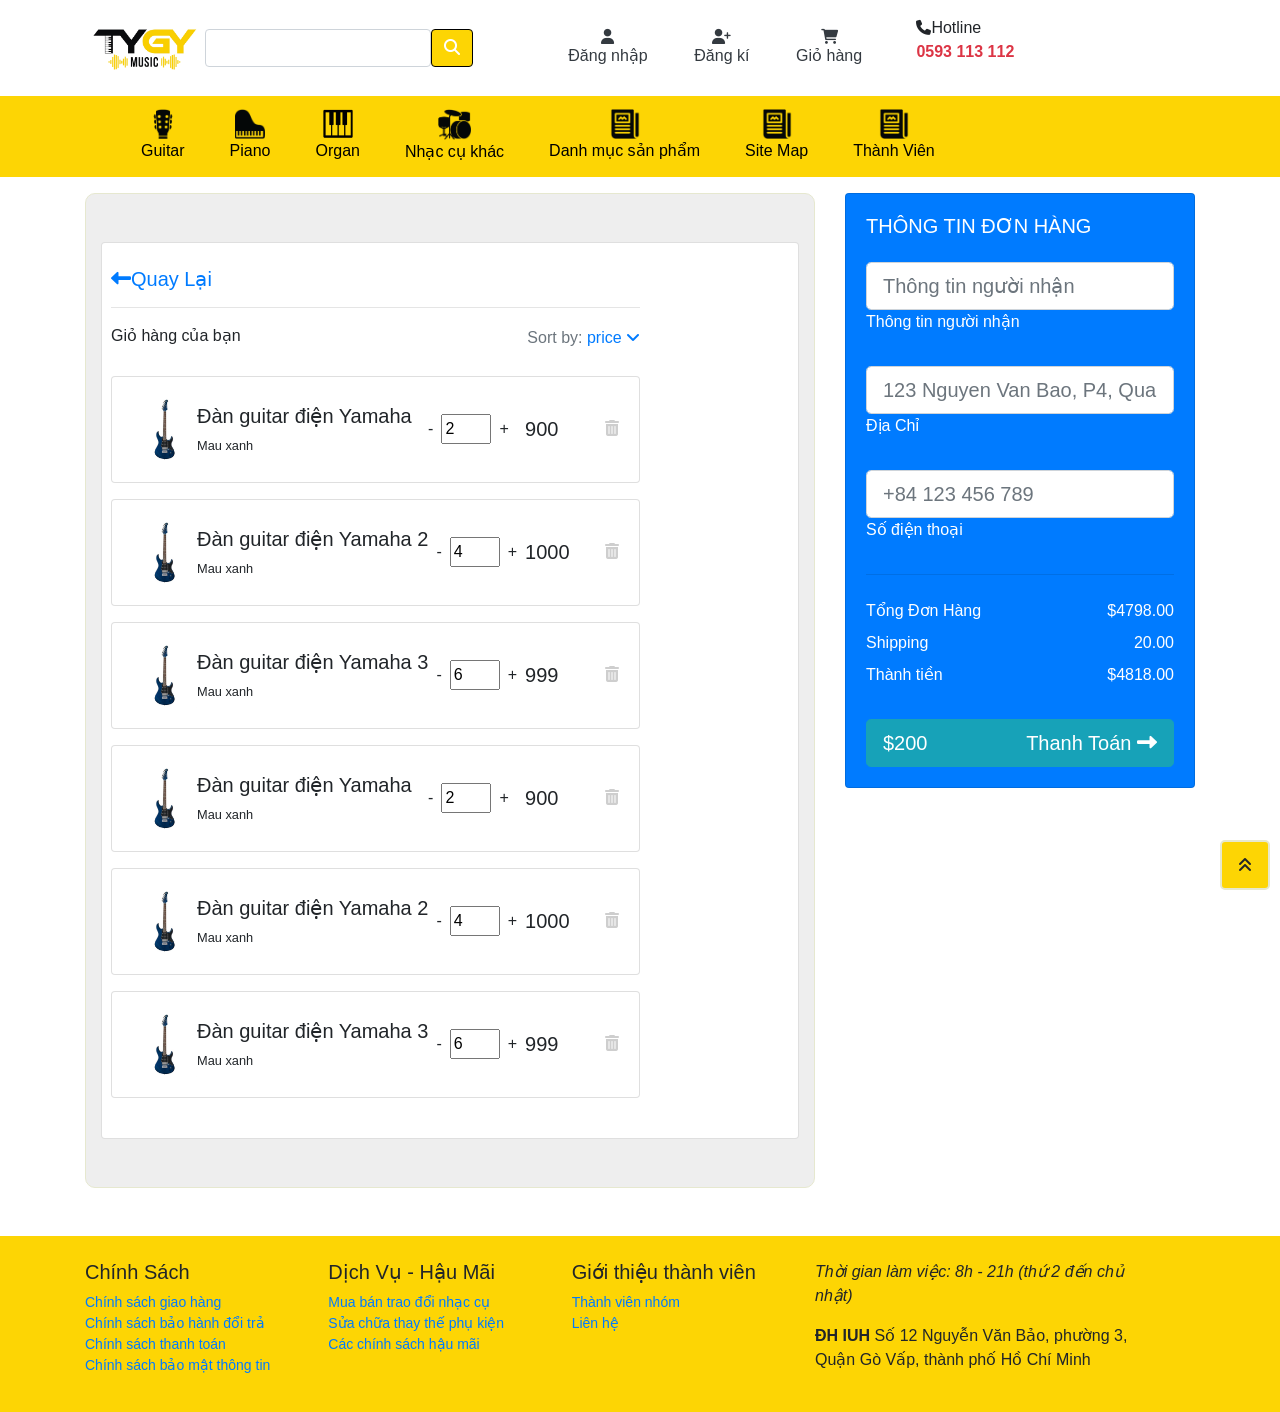
<file: html/Cart.html>
<!doctype html>
<html lang="en">

<head>
  <title>Giỏ Hàng</title>
  <!-- Required meta tags -->
  <meta charset="utf-8">
  <meta name="viewport" content="width=device-width, initial-scale=1, shrink-to-fit=no">
  <link rel="stylesheet" href="../css/style.css">
  <link rel="stylesheet" href="../fontawesome-free-6.2.0-web/css/all.min.css">
  <link rel="stylesheet" href="../css/bootstrap.min.css">
  <link rel="stylesheet" href="../css/bootstrap.css.map">
  <link href="https://maxcdn.bootstrapcdn.com/font-awesome/4.3.0/css/font-awesome.min.css" rel="stylesheet" />
</head>

<body>
  <div class="go_to_top">
    <i class="fa-solid fa-angles-up"></i>
  </div>
  <div class="container">
    <div class="row">
      <div class="col-5 d-flex justify-content-start">
        <a href="index.html" class="logo "><img src="./../img/download.png" class="w-100 p-2 " alt=""></a>
        <form class="form-inline">
          <div class="form-group">
            <input type="search" name="" id="" class="form-control" placeholder="" aria-describedby="helpId">
            <button type="button" name="" id="" class="btn btn-primary search-btn"><i
                class="fa-solid fa-magnifying-glass"></i></button>
          </div>
        </form>
      </div>
      <div class="col-7 row">
        <div class="col-7 row justify-content-around">
          <a href="#" class="d-flex flex-column align-items-center justify-content-center py-2 px-1 text-dark login"><i
              class="fa-solid fa-user icon " data-toggle="modal" data-target="#loginModal"></i> Đăng
            nhập</a>
          <a href="register.html"
            class="d-flex flex-column align-items-center justify-content-center py-2 px-1 text-dark "><i
              class="fa-solid fa-user-plus icon"></i> Đăng kí</a>
          <a href="Cart.html"
            class="d-flex flex-column align-items-center justify-content-center py-2 px-1 text-dark "><i
              class="fa-solid fa-cart-shopping icon"></i> Giỏ hàng</a>
        </div>
        <div class="col-5">
          <p class=" p-3"><i class="fa-solid fa-phone icon"></i>Hotline <br> <a href="tel:0593113112"
              class="text-danger font-weight-bold">0593 113 112</a></p>
        </div>
      </div>
    </div>
  </div>
  <div class="container-fluid header  sticky-top">
		<div class="container">
			<nav class="navbar navbar-expand-sm " style="justify-content: flex-end;">
				<button class="navbar-toggler d-lg-none mr-0" type="button" data-toggle="collapse"
					data-target="#collapsibleNavId" aria-controls="collapsibleNavId" aria-expanded="false"
					aria-label="Toggle navigation"><i class="fa-solid fa-rectangle-list"></i></button>
				<div class="collapse navbar-collapse" id="collapsibleNavId">

					<ul class="menu navbar-nav justify-content-left">
						<li><a href="guitar.html"
								class="d-flex flex-column align-items-center justify-content-center menutop__link "><img
									src="./../img/guitar-icon-tygy.png" alt="" width="30px"> Guitar</a></li>
						<li><a href="guitar.html"
								class="d-flex flex-column align-items-center justify-content-center menutop__link"><img
									src="../img/piano-icon-tygy-1.png" alt="" width="30px"> Piano</a></li>
						<li><a href="products.html"
								class="d-flex flex-column align-items-center justify-content-center menutop__link"><img
									src="../img/organ-icon.png" alt="" width="30px"> Organ</a></li>
						<li><a href="products.html"
								class="d-flex flex-column align-items-center justify-content-center menutop__link"><img
									src="../img/drum-icon-tygy.png" alt="" width="33px"> Nhạc cụ khác</a></li>
						<li><a href="products.html"
								class="d-flex flex-column align-items-center justify-content-center menutop__link"><img
									src="../img/tin-tuc-icon-tygy-2.png" alt="" width="30px"> Danh mục sản phẩm</a></li>
						<li><a href="sitemap.html"
								class="d-flex flex-column align-items-center justify-content-center menutop__link"><img
									src="../img/tin-tuc-icon-tygy-2.png" alt="" width="30px">Site Map</a></li>
						<li><a href="introduce.html"
								class="d-flex flex-column align-items-center justify-content-center menutop__link"><img
									src="../img/tin-tuc-icon-tygy-2.png" alt="" width="30px">Thành Viên</a></li>
					</ul>

				</div>

			</nav>

		</div>
	</div>
  <div class="container">
    <div class="row mt-3">
      <div class="col-lg-8 col-md-6 col-xs-12 col-sm-12 ">
        <section class="h-100 h-custom" style="background-color: #eee;">
          <div class="container py-5 h-100">
            <div class="row d-flex justify-content-center align-items-center h-100">
              <div class="col">
                <div class="card">
                  <div class="card-body p-4">

                    <div class="row">
                      <div class="col-m-auto">
                        <h5 class="mb-3"><a href="detail.html" class="text-body"><i
                              class="fas fa-long-arrow-alt-left me-2"></i>Quay Lại</a></h5>
                        <hr>

                        <div class="d-flex justify-content-between align-items-center mb-4">
                          <div>
                            <p class="mb-1">Giỏ hàng của bạn</p>
                          </div>
                          <div>
                            <p class="mb-0"><span class="text-muted">Sort by:</span> <a href="#!"
                                class="text-body">price <i class="fas fa-angle-down mt-1"></i></a></p>
                          </div>
                        </div>
                        <div class="cart-main">

                        </div>
                        <!-- <div class="card mb-3">
                                    <div class="card-body">
                                      <div class="d-flex justify-content-between">
                                        <div class="d-flex flex-row align-items-center">
                                          <div>
                                            <img
                                              src="../img/dan_guitar_dien_yamaha_pac612viifm_xanhx500x500x4.jpg"
                                              class="img-fluid rounded-3" alt="Shopping item" style="width: 65px;">
                                          </div>
                                          <div class="ms-3">
                                            <h5>Đàn guitar điện Yamaha</h5>
                                            <p class="small mb-0">Màu xanh</p>
                                          </div>
                                        </div>
                                        <div class="d-flex flex-row align-items-center" >
                                          <div class="px-2 btn_sub " style="cursor: pointer;">-</div> 
                                           <input class="fw-normal mb-0 " type="number" min="0"  id="quality" value="2" style="width: 50px;"/>
                                           <div class="px-2 btn_add" style="cursor: pointer;">+</div>
                                         </div>
                                        <div class="d-flex flex-row align-items-center">
                                         
                                          <div style="width: 80px;">
                                            <h5 class="mb-0" id="giasp1">900</h5>
                                          </div>
                                          <a href="#!" style="color: #cecece;"><i class="fas fa-trash-alt"></i></a>
                                        </div>
                                      </div>
                                    </div>
                                  </div>
                                  <div class="card mb-3">
                                    <div class="card-body">
                                      <div class="d-flex justify-content-between">
                                        <div class="d-flex flex-row align-items-center">
                                          <div>
                                            <img
                                              src="../img/dan_guitar_dien_yamaha_pac612viifm_xanhx500x500x4.jpg"
                                              class="img-fluid rounded-3" alt="Shopping item" style="width: 65px;">
                                          </div>
                                          <div class="ms-3">
                                            <h5>Đàn guitar điện Yamaha</h5>
                                            <p class="small mb-0">Màu xanh</p>
                                          </div>
                                        </div>
                                        <div class="d-flex flex-row align-items-center" >
                                          <div class="px-2 btn_sub " style="cursor: pointer;">-</div> 
                                           <input class="fw-normal mb-0 " type="number" value="2" style="width: 50px;"/>
                                           <div class="px-2 btn_add" style="cursor: pointer;">+</div>
                                         </div>
                                        <div class="d-flex flex-row align-items-center">
                                         
                                          <div style="width: 80px;">
                                            <h5 class="mb-0">$900</h5>
                                          </div>
                                          <a href="#!" style="color: #cecece;"><i class="fas fa-trash-alt"></i></a>
                                        </div>
                                      </div>
                                    </div>
                                  </div>
                                  <div class="card mb-3">
                                    <div class="card-body">
                                      <div class="d-flex justify-content-between">
                                        <div class="d-flex flex-row align-items-center">
                                          <div>
                                            <img
                                              src="../img/dan_guitar_dien_yamaha_pac612viifm_xanhx500x500x4.jpg"
                                              class="img-fluid rounded-3" alt="Shopping item" style="width: 65px;">
                                          </div>
                                          <div class="ms-3">
                                            <h5>Đàn guitar điện Yamaha</h5>
                                            <p class="small mb-0">Màu xanh</p>
                                          </div>
                                        </div>
                                        <div class="d-flex flex-row align-items-center" >
                                          <div class="px-2 btn_sub " style="cursor: pointer;">-</div> 
                                           <input class="fw-normal mb-0 " type="number" value="2" style="width: 50px;"/>
                                           <div class="px-2 btn_add" style="cursor: pointer;">+</div>
                                         </div>
                                        <div class="d-flex flex-row align-items-center">
                                         
                                          <div style="width: 80px;">
                                            <h5 class="mb-0">$900</h5>
                                          </div>
                                          <a href="#!" style="color: #cecece;"><i class="fas fa-trash-alt"></i></a>
                                        </div>
                                      </div>
                                    </div>
                                  </div> -->


                        <!-- <div class="card mb-3">
                                    <div class="card-body">
                                      <div class="d-flex justify-content-between">
                                        <div class="d-flex flex-row align-items-center">
                                          <div>
                                            <img
                                              src="../img/dan_guitar_acosutic_lv220x500x500x4.jpg"
                                              class="img-fluid rounded-3" alt="Shopping item" style="width: 65px;">
                                          </div>
                                          <div class="ms-3">
                                            <h5>Đàn Guitar Acoustic</h5>
                                            <p class="small mb-0">Mặt thông, Gỗ nguyên tấm, dáng A</p>
                                          </div>
                                        </div>
                                        <div class="d-flex flex-row align-items-center">
                                          <div style="width: 50px;">
                                            <h5 class="fw-normal mb-0">2</h5>
                                          </div>
                                          <div style="width: 80px;">
                                            <h5 class="mb-0">$900</h5>
                                          </div>
                                          <a href="#!" style="color: #cecece;"><i class="fas fa-trash-alt"></i></a>
                                        </div>
                                      </div>
                                    </div>
                                  </div>
                  
                                  <div class="card mb-3">
                                    <div class="card-body">
                                      <div class="d-flex justify-content-between">
                                        <div class="d-flex flex-row align-items-center">
                                          <div>
                                            <img
                                              src="../img/guitar_dien_yamaha_pac212vqm_sunburstx500x500x4.jpg"
                                              class="img-fluid rounded-3" alt="Shopping item" style="width: 65px;">
                                          </div>
                                          <div class="ms-3">
                                            <h5>Guitar điện Yamaha VPM</h5>
                                            <p class="small mb-0">Onyx Black</p>
                                          </div>
                                        </div>
                                        <div class="d-flex flex-row align-items-center">
                                          <div style="width: 50px;">
                                            <h5 class="fw-normal mb-0">1</h5>
                                          </div>
                                          <div style="width: 80px;">
                                            <h5 class="mb-0">$1199</h5>
                                          </div>
                                          <a href="#!" style="color: #cecece;"><i class="fas fa-trash-alt"></i></a>
                                        </div>
                                      </div>
                                    </div>
                                  </div> -->
                      </div>
                    </div>
                  </div>
                </div>
              </div>
            </div>
        </section>
      </div>
      <div class="col-lg-4 col-md-6 col-xs-12 col-sm-12">
        <div class="card bg-primary text-white rounded-3">
          <div class="card-body">
            <div class="d-flex justify-content-between align-items-center mb-4">
              <h5 class="mb-0 ">THÔNG TIN ĐƠN HÀNG</h5>
            </div>
            <form class="mt-4">
              <div class="form-outline form-white mb-4">
                <input type="text" id="typeText" class="form-control form-control-lg" siez="17"
                  placeholder="Thông tin người nhận" minlength="19" maxlength="19" />
                <label class="form-label" for="typeText">Thông tin người nhận</label>
              </div>


              <div class="form-outline form-white mb-4">
                <input type="text" id="typeName" class="form-control form-control-lg" siez="17"
                  placeholder="123 Nguyen Van Bao, P4, Quan Go Vap, Tp.HCM" />
                <label class="form-label" for="address">Địa Chỉ</label>
              </div>

              <div class="form-outline form-white mb-4">
                <input type="text" id="typeText" class="form-control form-control-lg" siez="17"
                  placeholder="+84 123 456 789" minlength="19" maxlength="19" />
                <label class="form-label" for="typeText">Số điện thoại</label>
              </div>




            </form>

            <hr class="my-4">

            <div class="d-flex justify-content-between">
              <p class="mb-2 ">Tổng Đơn Hàng</p>
              <p class="mb-2 sub_total">$4798.00</p>
            </div>

            <div class="d-flex justify-content-between">
              <p class="mb-2">Shipping</p>
              <p class="mb-2">20.00</p>
            </div>

            <div class="d-flex justify-content-between mb-4">
              <p class="mb-2">Thành tiền</p>
              <p class="mb-2 total">$4818.00</p>
            </div>

            <button type="button" class="btn btn-info btn-block btn-lg">
              <div class="d-flex justify-content-between">
                <span class="total" >$200</span>
                <span>Thanh Toán <i class="fas fa-long-arrow-alt-right ms-2"></i></span>
              </div>
            </button>

          </div>
        </div>
      </div>

    </div>
  </div>
  </div>
  <footer class="container-fluid mt-5">
    <div class="container">
      <div class=" row py-4">
        <div class="col-md-8 col-sm-12 col-xs-12 row">
          <div class="col-md-4 col-xs-12 col-sm-12 text-ft ">
            <h5>Chính Sách </h5>
            <a href="#">Chính sách giao hàng</a> <br>
            <a href="#">Chính sách bảo hành đổi trả</a> <br>
            <a href="#">Chính sách thanh toán</a> <br>
            <a href="#">Chính sách bảo mật thông tin</a>

          </div>
          <div class="col-md-4 col-xs-12 col-sm-12 text-ft">
            <h5> Dịch Vụ - Hậu Mãi</h5>
            <a href="#">Mua bán trao đổi nhạc cụ</a> <br>
            <a href="#">Sửa chữa thay thế phụ kiện</a> <br>
            <a href="#">Các chính sách hậu mãi</a> <br>

          </div>
          <div class="col-md-4 col-xs-12 col-sm-12 text-ft">
            <h5> Giới thiệu thành viên</h5>
            <a href="#">Thành viên nhóm</a> <br>
            <a href="#">Liên hệ</a> <br>


          </div>
        </div>
        <div class="col-md-4 col-xs-12 col-sm-12">
          <div>
            <p> <i>Thời gian làm việc: 8h - 21h (thứ 2 đến chủ nhật)</i></p>
            <p> <b>ĐH IUH</b> Số 12 Nguyễn Văn Bảo, phường 3, Quận Gò Vấp, thành phố Hồ Chí Minh</p>

          </div>

        </div>
      </div>
    </div>
  </footer>

</body>
<script src="../js/jquery-3.6.1.min.js"></script>
<script src="../js/bootstrap.min.js"></script>
<script src="./../js/index.js"></script>

<script>

  $(document).ready(function () {
    $('.login').click((e) => {
      $('#loginModal').modal('show');
    })
    var cart = $('.cart-main')
    const loadCart = function () {
      const carts = JSON.parse(localStorage.getItem('carts'))
      cart.html(
      carts.map((c) => {
        return `
                <div class="card mb-3">
                  <div class="card-body">
                    <div class="d-flex justify-content-between">
                      <div class="d-flex flex-row align-items-center">
                        <div>
                          <img
                            src="${c.product.url}"
                            class="img-fluid rounded-3" alt="Shopping item" style="width: 65px;">
                        </div>
                        <div class="ms-3">
                          <h5>${c.product.name}</h5>
                          <p class="small mb-0">${c.product.category}</p>
                        </div>
                      </div>
                      <div class="d-flex flex-row align-items-center" >
                        <div class="px-2 btn_sub " style="cursor: pointer;" onClick="sub_quantity(this)">-</div> 
                          <input class="fw-normal mb-0 " type="number" min="0" data-id=${c.id}  id="quality" value="${c.quantity}" style="width: 50px;"/>
                          <div class="px-2 btn_add" style="cursor: pointer;" onClick="add_quantity(this)">+</div>
                        </div>
                      <div class="d-flex flex-row align-items-center">
                        
                        <div style="width: 80px;">
                          <h5 class="mb-0" id="giasp1">${c.product.price}</h5>
                        </div>
                        <a href="#!" style="color: #cecece;"><i class="fas fa-trash-alt delete"  onClick="deleteItem(${c.id});"></i></a>
                      </div>
                    </div>
                  </div>
                </div>
              `
      })
    )
    }
    loadCart()
  });
  
</script>


</html>
</file>
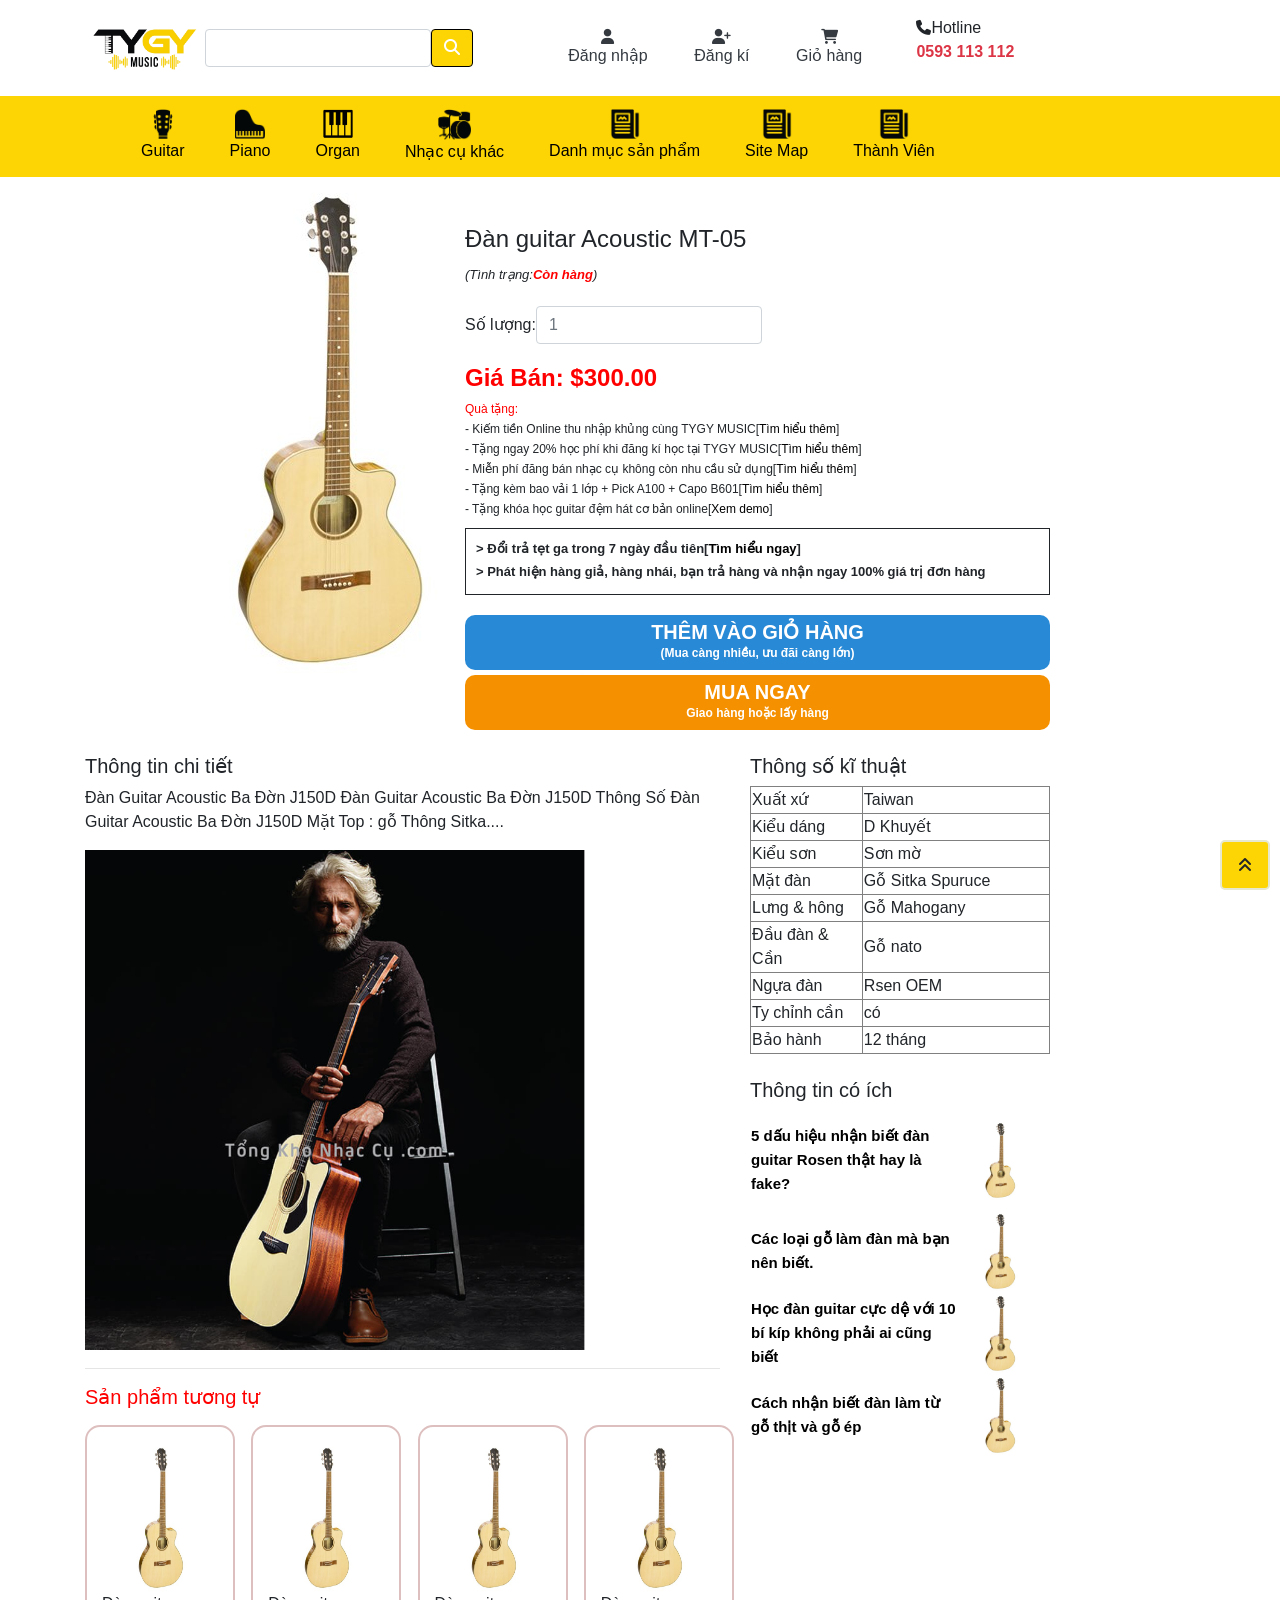
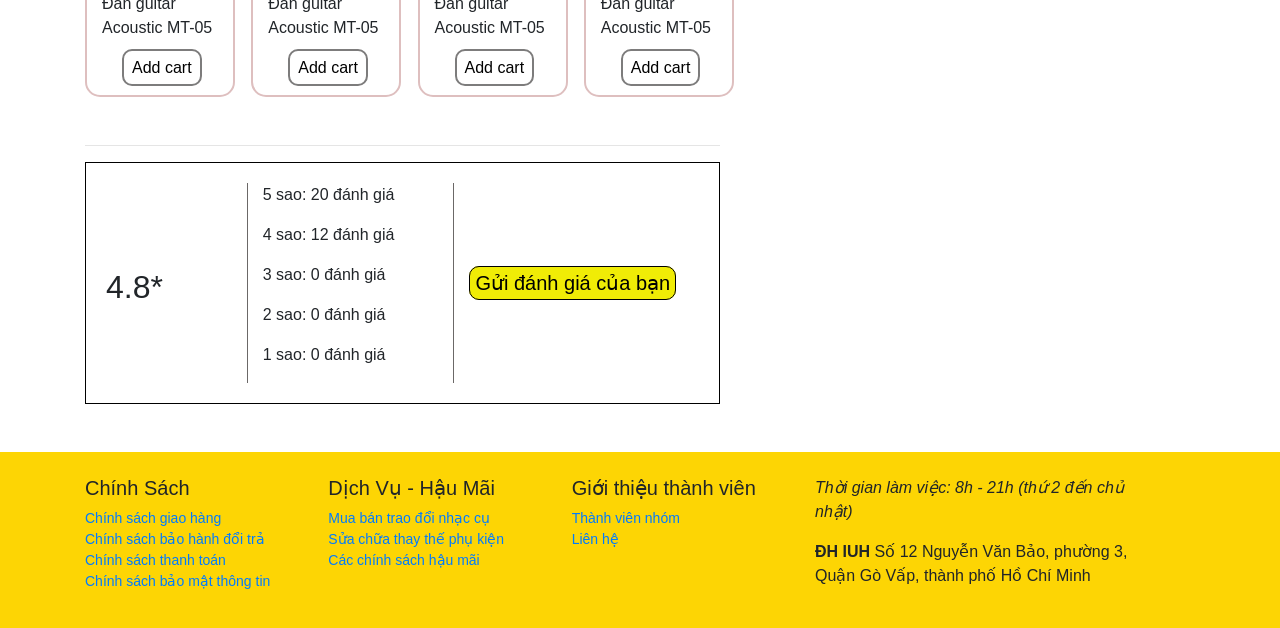
<file: html/detail.html>
<!DOCTYPE html>
<html lang="en">

<head>
    <meta charset="UTF-8">
    <meta http-equiv="X-UA-Compatible" content="IE=edge">
    <meta name="viewport" content="width=device-width, initial-scale=1.0">
    <title>chi tiết sản phẩm</title>
    <link rel="stylesheet" href="../css/style.css">
    <link rel="stylesheet" href="../fontawesome-free-6.2.0-web/css/all.min.css">
    <link rel="stylesheet" href="../css/bootstrap.min.css">
    <link rel="stylesheet" href="../css/bootstrap.css.map">
    <link rel="stylesheet" href="../css/detail.css">
    <link href="https://maxcdn.bootstrapcdn.com/font-awesome/4.3.0/css/font-awesome.min.css" rel="stylesheet" />
</head>

<body>
    <div class="go_to_top">
        <i class="fa-solid fa-angles-up"></i>
    </div>
    <div class="container">
        <div class="row">
            <div class="col-5 d-flex justify-content-start">
                <a href="index.html" class="logo "><img src="./../img/download.png" class="w-100 p-2 " alt=""></a>
                <form class="form-inline">
                    <div class="form-group">
                        <input type="search" name="" id="" class="form-control" placeholder=""
                            aria-describedby="helpId">
                        <button type="button" name="" id="" class="btn btn-primary search-btn"><i
                                class="fa-solid fa-magnifying-glass"></i></button>
                    </div>
                </form>
            </div>
            <div class="col-7 row">
                <div class="col-7 row justify-content-around">
                    <a href="#"
                        class="d-flex flex-column align-items-center justify-content-center py-2 px-1 text-dark login"><i
                            class="fa-solid fa-user icon " data-toggle="modal" data-target="#loginModal"></i> Đăng
                        nhập</a>
                    <a href="register.html"
                        class="d-flex flex-column align-items-center justify-content-center py-2 px-1 text-dark "><i
                            class="fa-solid fa-user-plus icon"></i> Đăng kí</a>
                    <a href="Cart.html"
                        class="d-flex flex-column align-items-center justify-content-center py-2 px-1 text-dark "><i
                            class="fa-solid fa-cart-shopping icon"></i> Giỏ hàng</a>
                </div>
                <div class="col-5">
                    <p class=" p-3"><i class="fa-solid fa-phone icon"></i>Hotline <br> <a href="tel:0593113112"
                            class="text-danger font-weight-bold">0593 113 112</a></p>
                </div>
            </div>
        </div>
    </div>
    <div class="container-fluid header  sticky-top">
		<div class="container">
			<nav class="navbar navbar-expand-sm " style="justify-content: flex-end;">
				<button class="navbar-toggler d-lg-none mr-0" type="button" data-toggle="collapse"
					data-target="#collapsibleNavId" aria-controls="collapsibleNavId" aria-expanded="false"
					aria-label="Toggle navigation"><i class="fa-solid fa-rectangle-list"></i></button>
				<div class="collapse navbar-collapse" id="collapsibleNavId">

					<ul class="menu navbar-nav justify-content-left">
						<li><a href="guitar.html"
								class="d-flex flex-column align-items-center justify-content-center menutop__link "><img
									src="./../img/guitar-icon-tygy.png" alt="" width="30px"> Guitar</a></li>
						<li><a href="guitar.html"
								class="d-flex flex-column align-items-center justify-content-center menutop__link"><img
									src="../img/piano-icon-tygy-1.png" alt="" width="30px"> Piano</a></li>
						<li><a href="products.html"
								class="d-flex flex-column align-items-center justify-content-center menutop__link"><img
									src="../img/organ-icon.png" alt="" width="30px"> Organ</a></li>
						<li><a href="products.html"
								class="d-flex flex-column align-items-center justify-content-center menutop__link"><img
									src="../img/drum-icon-tygy.png" alt="" width="33px"> Nhạc cụ khác</a></li>
						<li><a href="products.html"
								class="d-flex flex-column align-items-center justify-content-center menutop__link"><img
									src="../img/tin-tuc-icon-tygy-2.png" alt="" width="30px"> Danh mục sản phẩm</a></li>
						<li><a href="sitemap.html"
								class="d-flex flex-column align-items-center justify-content-center menutop__link"><img
									src="../img/tin-tuc-icon-tygy-2.png" alt="" width="30px">Site Map</a></li>
						<li><a href="introduce.html"
								class="d-flex flex-column align-items-center justify-content-center menutop__link"><img
									src="../img/tin-tuc-icon-tygy-2.png" alt="" width="30px">Thành Viên</a></li>
					</ul>

				</div>

			</nav>

		</div>
	</div>
    <div class="container">
        <div class="row">
            <div class="col-lg-4 col-md-6 col-xs-12">
                <img src="../img/dan_guitar_acosutic_lv220x500x500x4.jpg" alt="" />
            </div>
            <div class="col-8"><br><br>
                <h4>Đàn guitar Acoustic MT-05</h4>
                <i style="font-size: small;">(Tình trạng:<b style="color:red;">Còn hàng</b>)</i>
                <form class="form-inline" id="SL">
                    <div class="form-group">
                        <label for="txtSL">Số lượng:</label>
                        <input type="number" name="" placeholder="1" id="txtSL" class="form-control" placeholder=""
                            aria-describedby="helpId">
                    </div>
                </form>
                <h4><b style="color:red;">Giá Bán: $300.00</b></h4>
                <div class="gift">
                    <p style="color:red;">Quà tặng:</p>
                    <p>- Kiếm tiền Online thu nhập khủng cùng TYGY MUSIC[<a href="#">Tìm hiểu thêm</a>]</p>
                    <p>- Tặng ngay 20% học phí khi đăng kí học tại TYGY MUSIC[<a href="#">Tìm hiểu thêm</a>]</p>
                    <p>- Miễn phí đăng bán nhạc cụ không còn nhu cầu sử dụng[<a href="#">Tìm hiểu thêm</a>]</p>
                    <p>- Tặng kèm bao vải 1 lớp + Pick A100 + Capo B601[<a href="#">Tìm hiểu thêm</a>]</p>
                    <p>- Tặng khóa học guitar đệm hát cơ bản online[<a href="#">Xem demo</a>]</p>
                </div>
                <div class="doitra">
                    <p>> Đổi trả tẹt ga trong 7 ngày đầu tiên[<a href="#">Tìm hiểu ngay</a>]</p>
                    <p>> Phát hiện hàng giả, hàng nhái, bạn trả hàng và nhận ngay 100% giá trị đơn hàng</p>
                </div>
               <a href="Cart.html">
                <div class="button">
                    <button class="addcart" type="button">
                        <h5>THÊM VÀO GIỎ HÀNG</h5>
                        <p>(Mua càng nhiều, ưu đãi càng lớn)</p>
                    </button>
               </a>
                <a href="Cart.html">
                    <button type="submit" class="buyproduct">
                        <h5>MUA NGAY</h5>
                        <p>Giao hàng hoặc lấy hàng</p>
                    </button>
                </a>
                </div>
            </div>
        </div><br>
        <div class="row">
            <div class="col-7">
                <div class="infodetail">
                    <h5>Thông tin chi tiết</h5>
                    <p>Đàn Guitar Acoustic Ba Đờn J150D Đàn Guitar Acoustic Ba Đờn J150D Thông Số Đàn Guitar Acoustic Ba
                        Đờn J150D Mặt Top : gỗ Thông Sitka....</p>
                    <img src="../img/detail.PNG" alt="" width="500px">
                </div>

                <hr>
                <div class="productss">
                    <h5 style="color: red;">Sản phẩm tương tự</h5>
                    <div class="row">
                        <div class="col-3 my-2">
                            <div class="product-title">
                                <img src="../img/dan_guitar_acosutic_lv220x500x500x4.jpg" alt="" height="150px" ;
                                    width="120px">
                                <p>Đàn guitar Acoustic MT-05</p>
                                <a href="#" class="addcart">Add cart</a>
                            </div>
                        </div>
                        <div class="col-3 my-2">
                            <div class="product-title">
                                <img src="../img/dan_guitar_acosutic_lv220x500x500x4.jpg" alt="" height="150px" ;
                                    width="120px">
                                <p>Đàn guitar Acoustic MT-05</p>
                                <a href="#" class="addcart">Add cart</a>
                            </div>
                        </div>
                        <div class="col-3 my-2">
                            <div class="product-title">
                                <img src="../img/dan_guitar_acosutic_lv220x500x500x4.jpg" alt="" height="150px" ;
                                    width="120px">
                                <p>Đàn guitar Acoustic MT-05</p>
                                <a href="#" class="addcart">Add cart</a>
                            </div>
                        </div>
                        <div class="col-3 my-2">
                            <div class="product-title">
                                <img src="../img/dan_guitar_acosutic_lv220x500x500x4.jpg" alt="" height="150px" ;
                                    width="120px">
                                <p>Đàn guitar Acoustic MT-05</p>
                                <a href="#" class="addcart">Add cart</a>
                            </div>
                        </div>
                    </div>
                </div><br>
                <hr>
                <div class="vote container">
                    <div class="row">
                        <div class="col-3">
                            <h2>4.8*</h2>
                        </div>
                        <div class="col-4">
                            <p>5 sao: 20 đánh giá</p>
                            <p>4 sao: 12 đánh giá</p>
                            <p>3 sao: 0 đánh giá</p>
                            <p>2 sao: 0 đánh giá</p>
                            <p>1 sao: 0 đánh giá</p>
                        </div>
                        <div class="col-5">
                            <a href="#">Gửi đánh giá của bạn</a>
                        </div>
                    </div>
                </div>
            </div>
            <div class="col-5">
                <div class="infosystem">
                    <h5>Thông số kĩ thuật</h5>
                    <table width="300px;" border="1" ;>
                        <tr>
                            <td width="120px" ;>Xuất xứ</td>
                            <td width="200px" ;>Taiwan</td>
                        </tr>
                        <tr>
                            <td>Kiểu dáng</td>
                            <td>D Khuyết</td>
                        </tr>
                        <tr>
                            <td>Kiểu sơn</td>
                            <td>Sơn mờ</td>
                        </tr>
                        <tr>
                            <td>Mặt đàn</td>
                            <td>Gỗ Sitka Spuruce</td>
                        </tr>
                        <tr>
                            <td>Lưng &amp; hông</td>
                            <td>Gỗ Mahogany</td>
                        </tr>
                        <tr>
                            <td>Đầu đàn &amp; Cần</td>
                            <td>Gỗ nato</td>
                        </tr>
                        <tr>
                            <td>Ngựa đàn</td>
                            <td>Rsen OEM</td>
                        </tr>
                        <tr>
                            <td>Ty chỉnh cần</td>
                            <td>có</td>
                        </tr>
                        <tr>
                            <td>Bảo hành</td>
                            <td>12 tháng</td>
                        </tr>
                    </table>
                </div>
                <br>
                <div class="usefullinfo">
                    <h5>Thông tin có ích</h5>
                    <table>
                        <tr height="100px">
                            <td width="210px"><a href="#">5 dấu hiệu nhận biết đàn guitar Rosen thật hay là fake?</a>
                            </td>
                            <td><img src="../img/dan_guitar_acosutic_lv220x500x500x4.jpg" alt="" height="80px"
                                    width="80px" /></td>
                        </tr>
                        <tr>
                            <td><a href="#">Các loại gỗ làm đàn mà bạn nên biết.</a></td>
                            <td><img src="../img/dan_guitar_acosutic_lv220x500x500x4.jpg" alt="" height="80px"
                                    width="80px" /></td>
                        </tr>
                        <tr>
                            <td><a href="#">Học đàn guitar cực dệ với 10 bí kíp không phải ai cũng biết</a></td>
                            <td><img src="../img/dan_guitar_acosutic_lv220x500x500x4.jpg" alt="" height="80px"
                                    width="80px" /></td>
                        </tr>
                        <tr>
                            <td><a href="#">Cách nhận biết đàn làm từ gỗ thịt và gỗ ép</a></td>
                            <td><img src="../img/dan_guitar_acosutic_lv220x500x500x4.jpg" alt="" height="80px"
                                    width="80px" /></td>
                        </tr>
                    </table>
                </div>
            </div>
        </div>

    </div>
    </div>
    <footer class="container-fluid mt-5">
        <div class="container">
            <div class=" row py-4">
                <div class="col-8 row">
                    <div class="col-4 text-ft ">
                        <h5>Chính Sách </h5>
                        <a href="#">Chính sách giao hàng</a> <br>
                        <a href="#">Chính sách bảo hành đổi trả</a> <br>
                        <a href="#">Chính sách thanh toán</a> <br>
                        <a href="#">Chính sách bảo mật thông tin</a>

                    </div>
                    <div class="col-4 text-ft">
                        <h5> Dịch Vụ - Hậu Mãi</h5>
                        <a href="#">Mua bán trao đổi nhạc cụ</a> <br>
                        <a href="#">Sửa chữa thay thế phụ kiện</a> <br>
                        <a href="#">Các chính sách hậu mãi</a> <br>

                    </div>
                    <div class="col-4 text-ft">
                        <h5> Giới thiệu thành viên</h5>
                        <a href="#">Thành viên nhóm</a> <br>
                        <a href="#">Liên hệ</a> <br>


                    </div>
                </div>
                <div class="col-4">
                    <div>
                        <p> <i>Thời gian làm việc: 8h - 21h (thứ 2 đến chủ nhật)</i></p>
                        <p> <b>ĐH IUH</b> Số 12 Nguyễn Văn Bảo, phường 3, Quận Gò Vấp, thành phố Hồ Chí Minh</p>

                    </div>

                </div>
            </div>
        </div>
    </footer>
</body>
<div class="modal fade" id="loginModal" tabindex="-1" role="dialog" aria-labelledby="exampleModalLabel"
    aria-hidden="true">
    <div class="modal-dialog modal-dialog-centered w-25" role="document">
        <div class="modal-content">
            <div class="modal-header border-bottom-0">
                <button type="button" class="close" data-dismiss="modal" aria-label="Close">
                    <span aria-hidden="true">&times;</span>
                </button>
            </div>
            <div class="modal-body">
                <div class="form-title text-center">
                    <h4>Login</h4>
                </div>
                <div class="d-flex flex-column text-center">
                    <form id="form_login">
                        <div class="form-group">
                            <input type="email" class="form-control" id="email1" placeholder="Your email address...">
                        </div>
                        <div class="form-group">
                            <input type="password" class="form-control" id="password1" placeholder="Your password...">
                        </div>
                        <button type="submit" class="btn btn-info btn-block btn-round">Login</button>
                    </form>

                    <div class="text-center text-muted delimiter">or use a social network</div>
                    <div class="d-flex justify-content-center social-buttons">
                        <button type="button" class="btn btn-secondary btn-round" data-toggle="tooltip"
                            data-placement="top" title="Twitter">
                            <i class="fab fa-twitter"></i>
                        </button>
                        <button type="button" class="btn btn-secondary btn-round" data-toggle="tooltip"
                            data-placement="top" title="Facebook">
                            <i class="fab fa-facebook"></i>
                        </button>
                        <button type="button" class="btn btn-secondary btn-round" data-toggle="tooltip"
                            data-placement="top" title="Linkedin">
                            <i class="fab fa-linkedin"></i>
                        </button>
                        </di>
                    </div>
                </div>
            </div>
            <div class="modal-footer d-flex justify-content-center">
                <div class="signup-section">Not a member yet? <a href="register.html" class="text-info"> Sign Up</a>.
                </div>
            </div>
        </div>
    </div>
</div>
<!-- Optional JavaScript -->
<!-- jQuery first, then Popper.js, then Bootstrap JS -->
<script src="../js/jquery-3.6.1.min.js"></script>
<script src="../js/bootstrap.min.js"></script>

<script>
    $(document).ready(function () {
        $('.login').click((e) => {
            $('#loginModal').modal('show');
        })
    });
</script>

<script src="../js/index.js"></script>

</html>
</file>
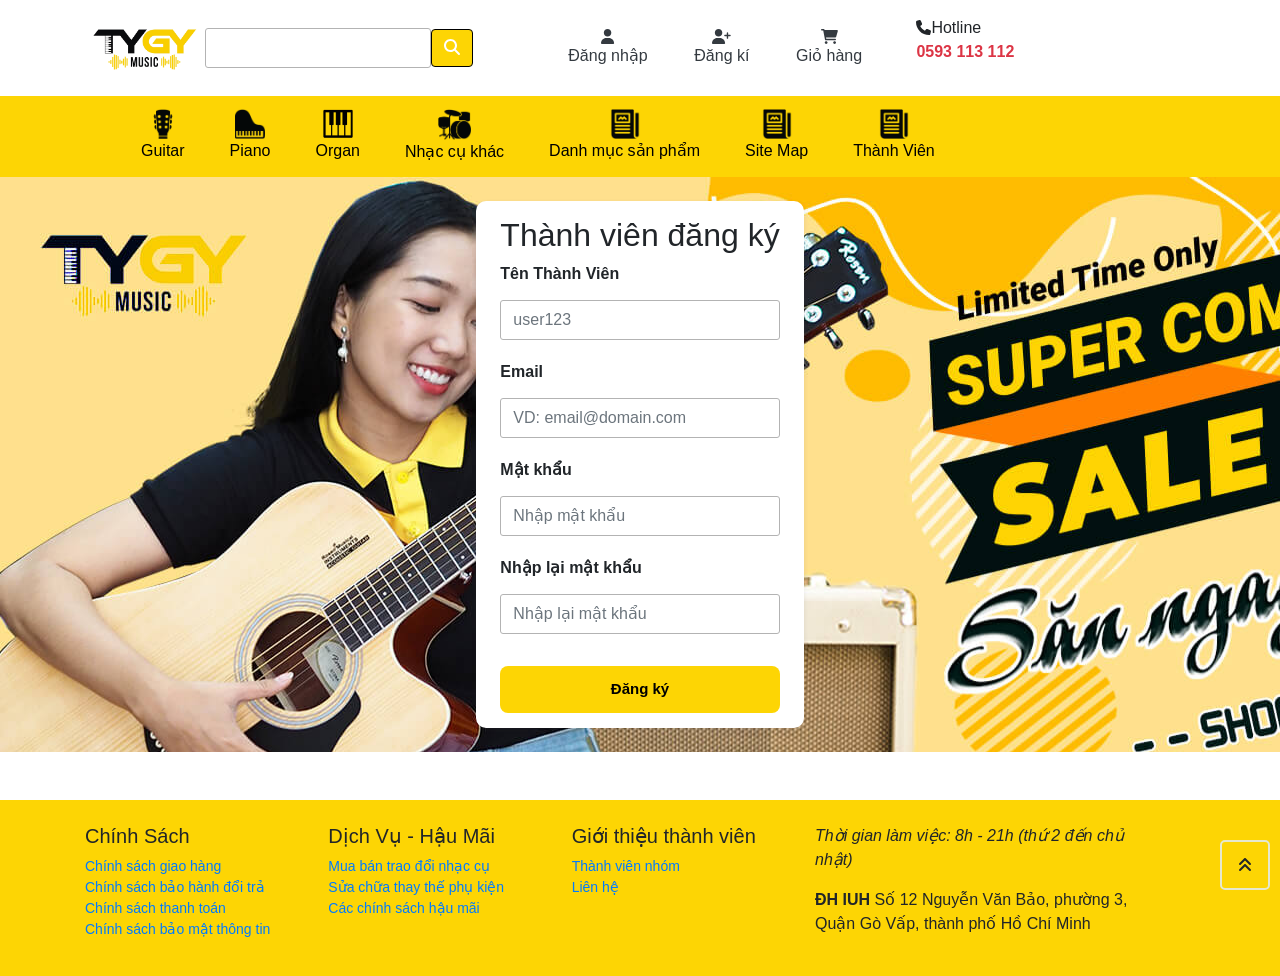
<file: html/register.html>
<!doctype html>
<html lang="en">

<head>
	<title>Đăng Kí</title>
	<!-- Required meta tags -->
	<meta charset="utf-8">
	<meta name="viewport" content="width=device-width, initial-scale=1, shrink-to-fit=no">
	<link rel="stylesheet" href="../css/style.css">
	<link rel="stylesheet" href="../fontawesome-free-6.2.0-web/css/all.min.css">
	<link rel="stylesheet" href="../css/bootstrap.min.css">
	<link rel="stylesheet" href="../css/bootstrap.css.map">
	<link href="https://maxcdn.bootstrapcdn.com/font-awesome/4.3.0/css/font-awesome.min.css" rel="stylesheet" />
	<link rel="stylesheet" href="../css/register.css">
	<!-- Bootstrap CSS -->
	<!-- <link rel="stylesheet" href="https://stackpath.bootstrapcdn.com/bootstrap/4.3.1/css/bootstrap.min.css"
		integrity="sha384-ggOyR0iXCbMQv3Xipma34MD+dH/1fQ784/j6cY/iJTQUOhcWr7x9JvoRxT2MZw1T" crossorigin="anonymous"> -->
</head>

<body style="position: relative;">
	<div class="go_to_top">
		<i class="fa-solid fa-angles-up"></i>
	</div>
	<div class="container">
		<div class="row">
			<div class="col-5 d-flex justify-content-start">
				<a href="index.html" class="logo "><img src="./../img/download.png" class="w-100 p-2 " alt=""></a>
				<form class="form-inline">
					<div class="form-group">
						<input type="search" name="" id="" class="form-control" placeholder=""
							aria-describedby="helpId">
						<button type="button" name="" id="" class="btn btn-primary search-btn"><i
								class="fa-solid fa-magnifying-glass"></i></button>
					</div>
				</form>
			</div>
			<div class="col-7 row">
				<div class="col-7 row justify-content-around">
					<a href="#"
						class="d-flex flex-column align-items-center justify-content-center py-2 px-1 text-dark login"><i
							class="fa-solid fa-user icon " data-toggle="modal" data-target="#loginModal"></i> Đăng
						nhập</a>
					<a href="register.html"
						class="d-flex flex-column align-items-center justify-content-center py-2 px-1 text-dark "><i
							class="fa-solid fa-user-plus icon"></i> Đăng kí</a>
					<a href="Cart.html"
						class="d-flex flex-column align-items-center justify-content-center py-2 px-1 text-dark "><i
							class="fa-solid fa-cart-shopping icon"></i> Giỏ hàng</a>
				</div>
				<div class="col-5">
					<p class=" p-3"><i class="fa-solid fa-phone icon"></i>Hotline <br> <a href="tel:0593113112"
							class="text-danger font-weight-bold">0593 113 112</a></p>
				</div>
			</div>
		</div>
	</div>
	<div class="container-fluid header  sticky-top">
		<div class="container">
			<nav class="navbar navbar-expand-sm " style="justify-content: flex-end;">
				<button class="navbar-toggler d-lg-none mr-0" type="button" data-toggle="collapse"
					data-target="#collapsibleNavId" aria-controls="collapsibleNavId" aria-expanded="false"
					aria-label="Toggle navigation"><i class="fa-solid fa-rectangle-list"></i></button>
				<div class="collapse navbar-collapse" id="collapsibleNavId">

					<ul class="menu navbar-nav justify-content-left">
						<li><a href="guitar.html"
								class="d-flex flex-column align-items-center justify-content-center menutop__link "><img
									src="./../img/guitar-icon-tygy.png" alt="" width="30px"> Guitar</a></li>
						<li><a href="guitar.html"
								class="d-flex flex-column align-items-center justify-content-center menutop__link"><img
									src="../img/piano-icon-tygy-1.png" alt="" width="30px"> Piano</a></li>
						<li><a href="products.html"
								class="d-flex flex-column align-items-center justify-content-center menutop__link"><img
									src="../img/organ-icon.png" alt="" width="30px"> Organ</a></li>
						<li><a href="products.html"
								class="d-flex flex-column align-items-center justify-content-center menutop__link"><img
									src="../img/drum-icon-tygy.png" alt="" width="33px"> Nhạc cụ khác</a></li>
						<li><a href="products.html"
								class="d-flex flex-column align-items-center justify-content-center menutop__link"><img
									src="../img/tin-tuc-icon-tygy-2.png" alt="" width="30px"> Danh mục sản phẩm</a></li>
						<li><a href="sitemap.html"
								class="d-flex flex-column align-items-center justify-content-center menutop__link"><img
									src="../img/tin-tuc-icon-tygy-2.png" alt="" width="30px">Site Map</a></li>
						<li><a href="introduce.html"
								class="d-flex flex-column align-items-center justify-content-center menutop__link"><img
									src="../img/tin-tuc-icon-tygy-2.png" alt="" width="30px">Thành Viên</a></li>
					</ul>

				</div>

			</nav>

		</div>
	</div>
	<div class="main w-100  m-auto">

		<form action="profile.html" method="POST" class="form" id="form-1">
			<h3 class="heading">Thành viên đăng ký</h3>

			<!-- <div class="spacer"></div> -->

			<div class="form-group">
				<label for="fullname" class="form-label">Tên Thành Viên</label>
				<input id="fullname" name="fullname" type="text" placeholder="user123" class="form-control">
				<span class="form-message text-danger"></span>
			</div>

			<div class="form-group">
				<label for="email" class="form-label">Email</label>
				<input id="email" name="email" type="text" placeholder="VD: email@domain.com" class="form-control">
				<span class="form-message text-danger"></span>
			</div>

			<div class="form-group">
				<label for="password" class="form-label">Mật khẩu</label>
				<input id="password" name="password" type="password" placeholder="Nhập mật khẩu" class="form-control">
				<span class="form-message text-danger"></span>
			</div>

			<div class="form-group">
				<label for="password_confirmation" class="form-label">Nhập lại mật khẩu</label>
				<input id="password_confirmation" name="password_confirmation" placeholder="Nhập lại mật khẩu"
					type="password" class="form-control">
				<span class="form-message text-danger"></span>
			</div>

			<button class="form-submit">Đăng ký</button>
		</form>

	</div>
	<footer class="container-fluid mt-5">
		<div class="container">
			<div class=" row py-4">
				<div class="col-md-8 col-sm-12 col-xs-12 row">
					<div class="col-md-4 col-xs-12 col-sm-12 text-ft ">
						<h5>Chính Sách </h5>
						<a href="#">Chính sách giao hàng</a> <br>
						<a href="#">Chính sách bảo hành đổi trả</a> <br>
						<a href="#">Chính sách thanh toán</a> <br>
						<a href="#">Chính sách bảo mật thông tin</a>

					</div>
					<div class="col-md-4 col-xs-12 col-sm-12 text-ft">
						<h5> Dịch Vụ - Hậu Mãi</h5>
						<a href="#">Mua bán trao đổi nhạc cụ</a> <br>
						<a href="#">Sửa chữa thay thế phụ kiện</a> <br>
						<a href="#">Các chính sách hậu mãi</a> <br>

					</div>
					<div class="col-md-4 col-xs-12 col-sm-12 text-ft">
						<h5> Giới thiệu thành viên</h5>
						<a href="introduce.html">Thành viên nhóm</a> <br>
						<a href="#">Liên hệ</a> <br>


					</div>
				</div>
				<div class="col-md-4 col-xs-12 col-sm-12">
					<div>
						<p> <i>Thời gian làm việc: 8h - 21h (thứ 2 đến chủ nhật)</i></p>
						<p> <b>ĐH IUH</b> Số 12 Nguyễn Văn Bảo, phường 3, Quận Gò Vấp, thành phố Hồ Chí Minh</p>

					</div>

				</div>
			</div>
		</div>
	</footer>

	<!-- Modal login -->
	<div class="modal fade " id="loginModal" tabindex="-1" role="dialog" aria-labelledby="modelTitleId"
		aria-hidden="true">
		<div class=" w-100 modal-dialog" role="document">
			<div class="modal-content w-100">
				<div class="modal-header">
					<h5 class="modal-title">Modal title</h5>
					<button type="button" class="close" data-dismiss="modal" aria-label="Close">
						<span aria-hidden="true">&times;</span>
					</button>
				</div>
				<div class="modal-body">
					<div class="form-title text-center">
						<h4>Login</h4>
					</div>
					<div class="d-flex flex-column text-center">
						<form id="form_login">
							<div class="form-group">
								<input type="email" class="form-control" id="email1"
									placeholder="Your email address...">
							</div>
							<div class="form-group">
								<input type="password" class="form-control" id="password1"
									placeholder="Your password...">
							</div>
							<button type="submit" class="btn btn-info btn-block btn-round">Login</button>
						</form>

						<div class="text-center text-muted delimiter">or use a social network</div>
						<div class="d-flex justify-content-center social-buttons">
							<button type="button" class="btn btn-secondary btn-round" data-toggle="tooltip"
								data-placement="top" title="Twitter">
								<i class="fab fa-twitter"></i>
							</button>
							<button type="button" class="btn btn-secondary btn-round" data-toggle="tooltip"
								data-placement="top" title="Facebook">
								<i class="fab fa-facebook"></i>
							</button>
							<button type="button" class="btn btn-secondary btn-round" data-toggle="tooltip"
								data-placement="top" title="Linkedin">
								<i class="fab fa-linkedin"></i>
							</button>
						</div>
					</div>
				</div>
				<div class="modal-footer">
					<div class="signup-section">Not a member yet? <a href="register.html" class="text-info"> Sign
							Up</a>.</div>
				</div>
			</div>
		</div>
	</div>
	<!-- Optional JavaScript -->
	<!-- jQuery first, then Popper.js, then Bootstrap JS -->

	<script src="../js/jquery-3.6.1.min.js"></script>
	<script src="../js/bootstrap.min.js"></script>
	<script src="../fontawesome-free-6.2.0-web/js/all.min.js"></script>
	<script>
		$(document).ready(function () {
			$('.login').click((e) => {
				$('#loginModal').modal('show');
			})
		});
	</script>
	<script src="./../js/index.js"></script>
</body>

</html>
</file>
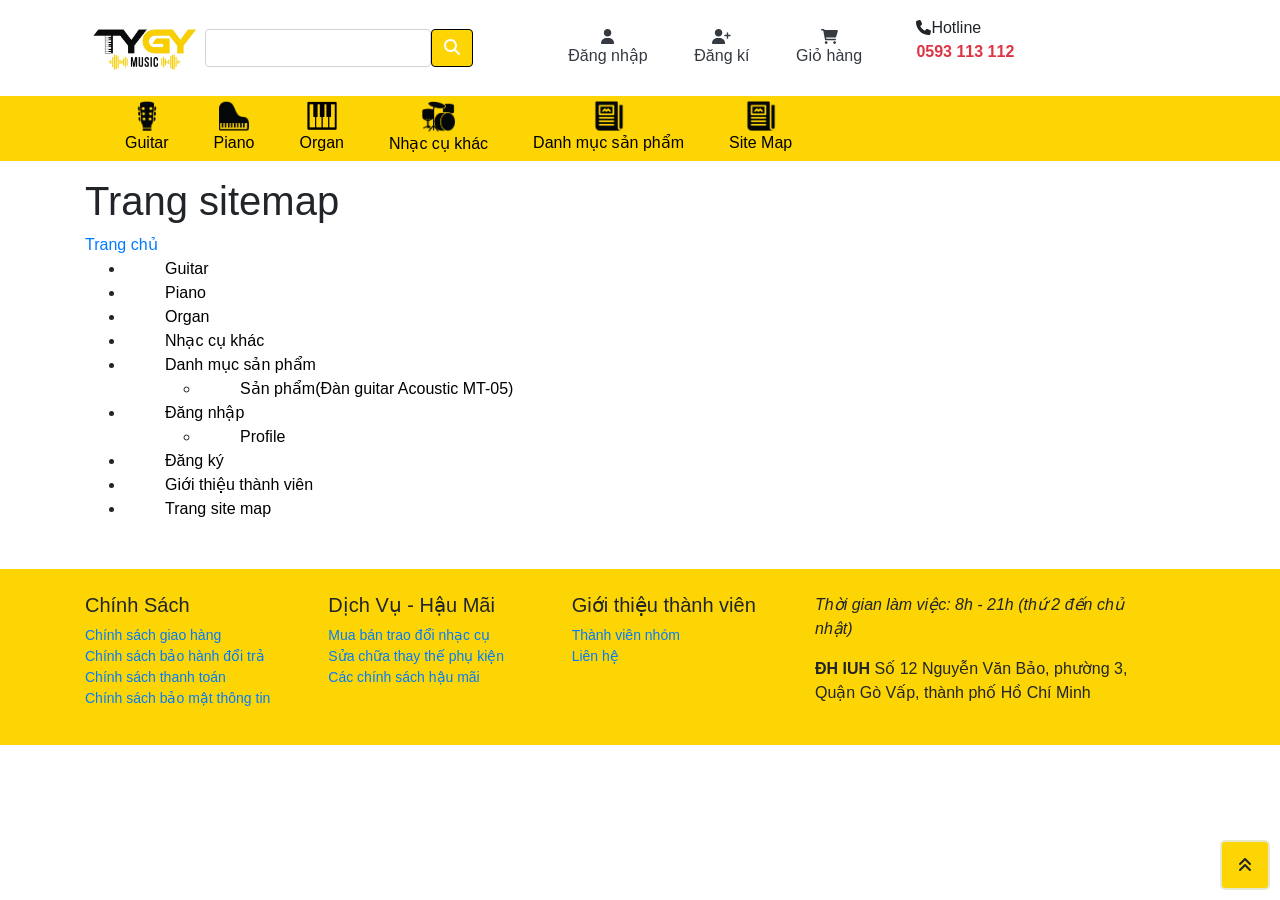
<file: html/sitemap.html>
<!doctype html>
<html lang="en">

<head>
	<title>Site-map</title>
	<!-- Required meta tags -->
	<meta charset="utf-8">
	<meta name="viewport" content="width=device-width, initial-scale=1, shrink-to-fit=no">
	<link rel="stylesheet" href="../css/style.css">
	<link rel="stylesheet" href="../fontawesome-free-6.2.0-web/css/all.min.css">
	<link rel="stylesheet" href="../css/bootstrap.min.css">
	<link rel="stylesheet" href="../css/bootstrap.css.map">
	<link href="https://maxcdn.bootstrapcdn.com/font-awesome/4.3.0/css/font-awesome.min.css" rel="stylesheet" />
	<!-- Bootstrap CSS -->
	<!-- <link rel="stylesheet" href="https://stackpath.bootstrapcdn.com/bootstrap/4.3.1/css/bootstrap.min.css"
		integrity="sha384-ggOyR0iXCbMQv3Xipma34MD+dH/1fQ784/j6cY/iJTQUOhcWr7x9JvoRxT2MZw1T" crossorigin="anonymous"> -->
</head>

<body>
    <div class="go_to_top">
		<i class="fa-solid fa-angles-up"></i>
	</div>
	<div class="container">
		<div class="row">
			<div class="col-5 d-flex justify-content-start">
				<a href="index.html" class="logo "><img src="./../img/download.png" class="w-100 p-2 " alt=""></a>
				<form class="form-inline">
					<div class="form-group">
						<input type="search" name="" id="" class="form-control" placeholder=""
							aria-describedby="helpId">
						<button type="button" name="" id="" class="btn btn-primary search-btn"><i
								class="fa-solid fa-magnifying-glass"></i></button>
					</div>
				</form>
			</div>
			<div class="col-7 row">
				<div class="col-7 row justify-content-around">
					<a href="#"
						class="d-flex flex-column align-items-center justify-content-center py-2 px-1 text-dark login"><i
							class="fa-solid fa-user icon " data-toggle="modal" data-target="#loginModal"></i> Đăng
						nhập</a>
					<a href="register.html"
						class="d-flex flex-column align-items-center justify-content-center py-2 px-1 text-dark "><i
							class="fa-solid fa-user-plus icon"></i> Đăng kí</a>
					<a href="Cart.html"
						class="d-flex flex-column align-items-center justify-content-center py-2 px-1 text-dark "><i
							class="fa-solid fa-cart-shopping icon"></i> Giỏ hàng</a>
				</div>
				<div class="col-5">
					<p class=" p-3"><i class="fa-solid fa-phone icon"></i>Hotline <br> <a href="tel:0593113112"
							class="text-danger font-weight-bold">0593 113 112</a></p>
				</div>
			</div>
		</div>
	</div>
    <div class="container-fluid header  sticky-top">
		<div class="container">
			<nav>
				<ul class="menu ">
					<li><a href="guitar.html"
							class="d-flex flex-column align-items-center justify-content-center menutop__link "><img
								src="./../img/guitar-icon-tygy.png" alt="" width="30px"> Guitar</a></li>
					<li><a href="guitar.html"
							class="d-flex flex-column align-items-center justify-content-center menutop__link"><img
								src="../img/piano-icon-tygy-1.png" alt="" width="30px"> Piano</a></li>
					<li><a href="products.html"
							class="d-flex flex-column align-items-center justify-content-center menutop__link"><img
								src="../img/organ-icon.png" alt="" width="30px"> Organ</a></li>
					<li><a href="products.html"
							class="d-flex flex-column align-items-center justify-content-center menutop__link"><img
								src="../img/drum-icon-tygy.png" alt="" width="33px"> Nhạc cụ khác</a></li>
					<li><a href="products.html"
							class="d-flex flex-column align-items-center justify-content-center menutop__link"><img
								src="../img/tin-tuc-icon-tygy-2.png" alt="" width="30px"> Danh mục sản phẩm</a></li>
                    <li><a href="sitemap.html"
							class="d-flex flex-column align-items-center justify-content-center menutop__link"><img
								src="../img/tin-tuc-icon-tygy-2.png" alt="" width="30px">Site Map</a></li>            
				</ul>
			</nav>
		</div>
	</div>
    <div class="container">
        <h1>Trang sitemap</h1>
    <a href="../html/index.html">Trang chủ</a>
    <ul>
        <li><a href="../html/guitar.html">Guitar</a></li>
        <li><a href="#">Piano</a></li>
        <li><a href="#">Organ</a></li>
        <li><a href="#">Nhạc cụ khác</a></li>
        <li>
            <a href="../html/products.html">Danh mục sản phẩm</a>
            <ul>
                <li><a href="../html/detail.html">Sản phẩm(Đàn guitar Acoustic MT-05)</a></li>
            </ul>
        </li>
        <li>
            <a href="">Đăng nhập</a>
            <ul>
                <li><a href="../html/profile.html">Profile</a></li>
            </ul>
        </li>
        <li><a href="../html/register.html">Đăng ký</a></li>
        <li><a href="../html/introduce.html">Giới thiệu thành viên</a></li>
        <li><a href="../html/sitemap.html">Trang site map</a></li>
    </ul>

    </div>
    <footer class="container-fluid mt-5">
		<div class="container">
			<div class=" row py-4">
				<div class="col-md-8 col-sm-12 col-xs-12 row">
					<div class="col-md-4 col-xs-12 col-sm-12 text-ft ">
						<h5>Chính Sách </h5>
						<a href="#">Chính sách giao hàng</a> <br>
						<a href="#">Chính sách bảo hành đổi trả</a> <br>
						<a href="#">Chính sách thanh toán</a> <br>
						<a href="#">Chính sách bảo mật thông tin</a>

					</div>
					<div class="col-md-4 col-xs-12 col-sm-12 text-ft">
						<h5> Dịch Vụ - Hậu Mãi</h5>
						<a href="#">Mua bán trao đổi nhạc cụ</a> <br>
						<a href="#">Sửa chữa thay thế phụ kiện</a> <br>
						<a href="#">Các chính sách hậu mãi</a> <br>

					</div>
					<div class="col-md-4 col-xs-12 col-sm-12 text-ft">
						<h5> Giới thiệu thành viên</h5>
						<a href="#">Thành viên nhóm</a> <br>
						<a href="#">Liên hệ</a> <br>


					</div>
				</div>
				<div class="col-md-4 col-xs-12 col-sm-12">
					<div>
						<p> <i>Thời gian làm việc: 8h - 21h (thứ 2 đến chủ nhật)</i></p>
						<p> <b>ĐH IUH</b> Số 12 Nguyễn Văn Bảo, phường 3, Quận Gò Vấp, thành phố Hồ Chí Minh</p>

					</div>

				</div>
			</div>
		</div>
	</footer>


	<!-- Modal login -->

	<div class="modal fade" id="loginModal" tabindex="-1" role="dialog" aria-labelledby="exampleModalLabel"
		aria-hidden="true">
		<div class="modal-dialog modal-dialog-centered w-25" role="document">
			<div class="modal-content">
				<div class="modal-header border-bottom-0">
					<button type="button" class="close" data-dismiss="modal" aria-label="Close">
						<span aria-hidden="true">&times;</span>
					</button>
				</div>
				<div class="modal-body">
					<div class="form-title text-center">
						<h4>Login</h4>
					</div>
					<div class="d-flex flex-column text-center">
						<form id="form_login">
							<div class="form-group">
								<input type="email" class="form-control" id="email1"
									placeholder="Your email address...">
							</div>
							<div class="form-group">
								<input type="password" class="form-control" id="password1"
									placeholder="Your password...">
							</div>
							<button type="submit" class="btn btn-info btn-block btn-round">Login</button>
						</form>

						<div class="text-center text-muted delimiter">or use a social network</div>
						<div class="d-flex justify-content-center social-buttons">
							<button type="button" class="btn btn-secondary btn-round" data-toggle="tooltip"
								data-placement="top" title="Twitter">
								<i class="fab fa-twitter"></i>
							</button>
							<button type="button" class="btn btn-secondary btn-round" data-toggle="tooltip"
								data-placement="top" title="Facebook">
								<i class="fab fa-facebook"></i>
							</button>
							<button type="button" class="btn btn-secondary btn-round" data-toggle="tooltip"
								data-placement="top" title="Linkedin">
								<i class="fab fa-linkedin"></i>
							</button>
							</di>
						</div>
					</div>
				</div>
				<div class="modal-footer d-flex justify-content-center">
					<div class="signup-section">Not a member yet? <a href="register.html" class="text-info"> Sign
							Up</a>.</div>
				</div>
			</div>
		</div>
	</div>
	<!-- Optional JavaScript -->
	<!-- jQuery first, then Popper.js, then Bootstrap JS -->
	<script src="../js/jquery-3.6.1.min.js"></script>
	<script src="../js/bootstrap.min.js"></script>
	<script src="../fontawesome-free-6.2.0-web/js/all.min.js"></script>
	<script>
		$(document).ready(function () {
			$('.login').click((e) => {
				$('#loginModal').modal('show');
			})
		});
	</script>
	<script src="./../js/index.js"></script>
	
</body>
</html>
</file>
<file: css/style.css>
.icon{
    font-size: 15px;
}
.logo{

    margin-top: 20px;
    width: 120px;
}
.search-btn{
    background-color: #fdd504 !important;
    border-color: black !important;
     
}
.search-btn:hover>i{
    color: black;
}
.header{
    background-color: #fdd504;
}

.menu{
    list-style: none;
   display: flex;
   padding: 0px;
   align-items: center;
   justify-content: flex-start;
}
.menu li{
    /* padding: 20px; */
    font-weight: 500;
}
li a{
    padding: 5px;
    color: #000;
}
li a:hover{
    text-decoration: none;
    color: rgb(169, 93, 93);
}
li{
    padding-left: 35px;
}

/* Page login */

  
  @media (min-width: 576px) {
    .modal-dialog {
      max-width: 400px;
    }
    .modal-dialog .modal-content {
      padding: 1rem;
    }
  }
  .modal-header .close {
    margin-top: -1.5rem;
  }
  
  .form-title {
    margin: -2rem 0rem 2rem;
  }
  
  .btn-round {
    border-radius: 3rem;
  }
  
  .delimiter {
    padding: 1rem;
  }
  
  .social-buttons .btn {
    margin: 0 0.5rem 1rem;
  }
  
  .signup-section {
    padding: 0.3rem 0rem;
  }
  .news{
    position: relative;
  }
  .news__title{
    /* border-bottom: #fdd504 5px solid!important; */
    text-transform: uppercase;
    font-weight: bold!important;
    padding: 10px;
    background-color: yellow;
  }
  .news::after {
    content: "";
    position: absolute;
    width: 100%;
    height: 3px;
    background-color: #fdd504;
    bottom: -5px;
    left: 0;

}
  .new-item__name{
    text-transform: capitalize;
    font-weight: 600;
    font-size: 16px;

}
.carousel-indicators{
    transform: translateY(14px);
    bottom: -28px!important;
    width: 100%;
    margin: 0!important;
    display: flex!important;
    flex-wrap: nowrap;
}
.carousel-indicators li{
    width: 100%!important;
    background-color: white!important;
    height: 40px !important;
    padding: 0px!important;
    text-indent: 0px!important;
    display: flex;
    align-items: center;
    justify-content: center;
    color: black!important;
    border: solid 1px black!important;
    margin: 0!important;
}
.carousel-indicators .active{
    background-color: red!important;
}
.menutop__link{
    position: relative;
}

.menutop__link:hover::after{
    position: absolute;
    content: "";
    width: 100%;
    height: 3px;
    background-color: red;
    bottom: -2px;
    left: 0px;
    transform: translateY(1px);
    animation: slide 0.4s ease;
}
footer{
  background-color: #fdd504;
}
.text-ft{
  font-size: 14px;
}
@keyframes slide{
    0%{
        width: 0px;
        }
        50%{
            width: 50%;
            }
        100%{
            width: 100%;
            }
}


section{
  display: flex;
  background-color: #fdd504;
  border:#e6e8cf 1px solid;
  border-radius: 10px;
  
}
/* products-list */

.panel {
  border: none;
  box-shadow: none;
}
.prod-cat{
  flex-direction: column
}
.prod-cat li a{
  border-bottom: 1px dashed #d9d9d9;
}

.prod-cat li a {
  color: #3b3b3b;
}

.prod-cat li ul {
  margin-left: 30px;
}

.prod-cat li ul li a{
  border-bottom:none;
}
.prod-cat li ul li a:hover,.prod-cat li ul li a:focus, .prod-cat li ul li.active a , .prod-cat li a:hover,.prod-cat li a:focus, .prod-cat li a.active{
  background: none;
  color: #ff7261;
}

.pro-lab{
  margin-right: 20px;
  font-weight: normal;
}

.pro-sort {
  padding-right: 20px;
  float: left;
}

.pro-page-list {
  margin: 5px 0 0 0;
}

.product-list img{
  width: 100%;
  border-radius: 4px 4px 0 0;
  -webkit-border-radius: 4px 4px 0 0;
}

.product-list .pro-img-box {
  position: relative;
}
.adtocart {
  background: #fc5959;
  width: 60px;
  height: 40px;
  border-radius: 50%;
  -webkit-border-radius: 20%;
  color: #fff;
  display: inline-block;
  text-align: center;
  border: 3px solid #fff;
  left: 70%;
  bottom: -80px;
  padding: 1px;
  position: absolute;
}

.adtocart {
  color: #fff;
  font-size: 20px;
  line-height: 42px;
  display: flex;
  align-items: center;
  justify-content: center;
  
}

.pro-title {
  color: #5A5A5A;
  display: inline-block;
  margin-top: 20px;
  font-size: 16px;
}

.product-list .price {
  color:#fc5959 ;
  font-size: 15px;
}

.pro-img-details {
  margin-left: -15px;
}

.pro-img-details img {
  width: 100%;
}

.pro-d-title {
  font-size: 16px;
  margin-top: 0;
}

.product_meta {
  border-top: 1px solid #eee;
  border-bottom: 1px solid #eee;
  padding: 10px 0;
  margin: 15px 0;
}

.product_meta span {
  display: block;
  margin-bottom: 10px;
}
.product_meta a, .pro-price{
  color:#fc5959 ;
}

.pro-price, .amount-old {
  font-size: 18px;
  padding: 0 10px;
}

.amount-old {
  text-decoration: line-through;
}

.quantity {
  width: 120px;
}

.pro-img-list {
  margin: 10px 0 0 -15px;
  width: 100%;
  display: inline-block;
}

.pro-img-list a {
  float: left;
  margin-right: 10px;
  margin-bottom: 10px;
}

.pro-d-head {
  font-size: 18px;
  font-weight: 300;
}
.adtocart i{
  margin-top: 10px;
  display: flex;
  align-items: center!important;
  justify-content: center;
}
.price {
  font-weight: bold;
  font-size: 20px !important;

}
.go_to_top{
  position: fixed;
  bottom: 10px;
  right: 10px;
  border: #e6e8cf solid 2px;
  border-radius: 5px;
  width: 50px;
  height: 50px;
  display: flex;
  align-items: center;
  justify-content: center;
  background-color: #fdd504;
  cursor: pointer;
}
</file>
<file: css/detail.css>
#SL {
  margin-top: 20px;
  margin-bottom: 20px;
}
.gift {
  font-size: 12px;
}
.gift a {
  text-decoration: none;
  color: black;
}
.gift :hover a {
  color: blue;
  font-weight: bold;
}
.gift p {
  margin-bottom: 2px;
}
.doitra {
  margin-top: 10px;
  width: 585px;
  font-size: small;
  font-weight: bold;
  border: solid 1px;
  padding: 10px;
}
.doitra a {
  text-decoration: none;
  color: black;
}
.doitra :hover a {
  color: blue;
  font-weight: lighter;
}
.doitra p {
  margin-bottom: 3px;
}
.addcart {
  width: 585px;
  height: 55px;
  padding: 5px;
  color: white;
  background-color: #288ad6;
  margin-top: 20px;
  border-radius: 10px;
  border: none;
}
.addcart h5 {
  margin-bottom: 0px;
  font-weight: bold;
}
.addcart p {
  font-size: 12px;
  font-weight: bold;
  margin-top: 0px;
}
.buyproduct {
  width: 585px;
  height: 55px;
  padding: 5px;
  color: white;
  background-color: #f59000;
  margin-top: 5px;
  border-radius: 10px;
  border: none;
}
.buyproduct h5 {
  margin-bottom: 0px;
  font-weight: bold;
}
.buyproduct p {
  font-size: 12px;
  font-weight: bold;
  margin-top: 0px;
}
.usefullinfo a {
  text-decoration: none;
  color: black;
  font-weight: bold;
  font-size: 15px;
}
.nut {
  border-radius: 10px;
  background-color: white;
  border: solid 1px black;
}
.product-title {
  padding: 15px;
  border: solid 2px rgb(222, 191, 191);
  width: 150px;
  border-radius: 15px;
  

}
.product-title a {
  text-decoration: none;
  color: black;
  background-color: white;
  border: solid 2px rgb(125, 124, 124);
  border-radius: 10px;
  padding: 8px;
  margin-left: 20px;
}
.product-title a:hover {
  color: white;
  background-color: red;
  border: none;
}
.vote {
  border: solid 1px black;
  padding: 20px;
}
.vote .row .col-3 {
  margin-top: 85px;
}
.vote .row .col-4 {
  border-left: solid 1px rgb(107, 104, 103);
  border-right: solid 1px rgb(107, 104, 103);
}
.vote .row .col-5 {
  margin-top: 85px;
}
.vote .row .col-5 a {
  text-decoration: none;
  border: solid 1px black;
  background-color: #f0ec06;
  color: black;
  font-size: 20px;
  padding: 5px;
  border-radius: 10px;
}
</file>
<file: css/register.css>
/* html {
    color: #333;
    font-size: 62.5%;
    font-family: "Open Sans", sans-serif;
  } */
  .main {
    /* background: #f1f1f1; */
    /* min-height: 100vh; */
    display: flex;
    justify-content: center;
    background-image: url(../img/combo-guitar-amply-eq-tygy-music.jpg);

  }
  .form {
    padding: 15px 24px;
    text-align: center;
    background: #fff;
    border-radius: 10px;
    margin: 24px;
    align-self: center;
    box-shadow: 0 2px 5px 0 rgba(51, 62, 73, 0.1);
  }
  .form .heading {
    font-size: 2rem;
  }
  .form .desc {
    text-align: center;
    color: #636d77;
    font-size: 1.6rem;
    font-weight: lighter;
    line-height: 2.4rem;
    margin-top: 16px;
    font-weight: 300;
  }
  
  .form-group {
    display: flex;
    margin-bottom: 16px;
    flex-direction: column;
  }
  
  .form-label,
  .form-message {
    text-align: left;
  }
  
  .form-label {
    font-weight: 700;
    padding-bottom: 6px;
    /* line-height: 1.8rem; */
    /* font-size: 1rem; */
  }
  
  .form-control {
    height: 40px;
    padding: 8px 12px;
    border: 1px solid #b3b3b3;
    border-radius: 3px;
    outline: none;
    /* font-size: 1.4rem; */
  }
  
  .form-control:hover {
    border-color: #1dbfaf;
  }
  
  .form-group.invalid .form-control {
    border-color: #f33a58;
  }
  
  .form-group.invalid .form-message {
    color: #f33a58;
  }
  
  .form-message {
    font-size: 1rem;
    line-height: 1.6rem;
    padding: 4px 0 0;
  }
  
  .form-submit {
    outline: none;
    background-color: #fdd504;
    margin-top: 12px;
    padding: 12px 16px;
    font-weight: 600;
    color: black;
    border: none;
    width: 100%;
    font-size: 15px;
    border-radius: 8px;
    cursor: pointer;
  }
  
  .form-submit:hover {
    background-color: #1ac7b6;
  }
  
  .spacer {
    margin-top: 36px;
  }
</file>
